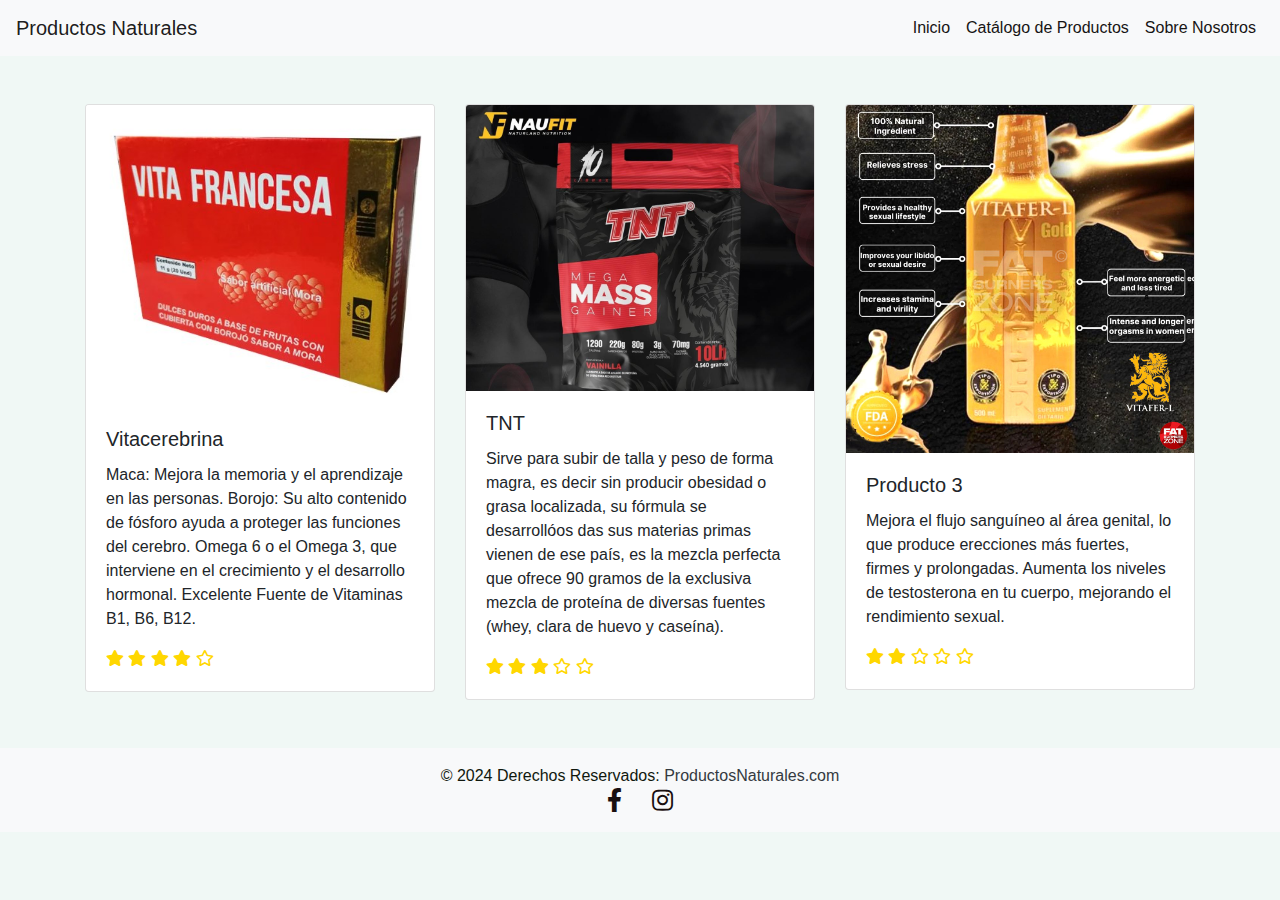
<file: catalogo.html>
<!DOCTYPE html>
<html lang="es">
<head>
    <meta charset="UTF-8">
    <meta name="viewport" content="width=device-width, initial-scale=1.0">
    <title>Catálogo de Productos</title>
    <link rel="stylesheet" href="https://stackpath.bootstrapcdn.com/bootstrap/4.5.2/css/bootstrap.min.css">
    <link rel="stylesheet" href="https://cdnjs.cloudflare.com/ajax/libs/font-awesome/5.15.3/css/all.min.css">
    <link rel="stylesheet" href="style.css">
</head>
<body>
    <!-- Navbar -->
    <nav class="navbar navbar-expand-lg navbar-light bg-light">
        <a class="navbar-brand" href="index.html">Productos Naturales</a>
        <button class="navbar-toggler" type="button" data-toggle="collapse" data-target="#navbarNav" aria-controls="navbarNav" aria-expanded="false" aria-label="Toggle navigation">
            <span class="navbar-toggler-icon"></span>
        </button>
        <div class="collapse navbar-collapse" id="navbarNav">
            <ul class="navbar-nav ml-auto">
                <li class="nav-item">
                    <a class="nav-link" href="index.html">Inicio</a>
                </li>
                <li class="nav-item">
                    <a class="nav-link" href="catalogo.html">Catálogo de Productos</a>
                </li>
                <li class="nav-item">
                    <a class="nav-link" href="sobre-nosotros.html">Sobre Nosotros</a>
                </li>
            </ul>
        </div>
    </nav>

    <!-- Sección de Catálogo de Productos -->
    <div class="container mt-5">
        <div class="row">
            <div class="col-md-4">
                <div class="card producto-card">
                    <img src="./img/vitacerebrina.jpg" class="card-img-top" alt="Producto 1">
                    <div class="card-body">
                        <h5 class="card-title">Vitacerebrina</h5>
                        <p class="card-text">Maca: Mejora la memoria y el aprendizaje en las personas. Borojo: Su alto contenido de fósforo ayuda a proteger las funciones del cerebro. Omega 6 o el Omega 3, que interviene en el crecimiento y el desarrollo hormonal. Excelente Fuente de Vitaminas B1, B6, B12.</p>
                        <div class="rating">
                            <i class="fas fa-star"></i>
                            <i class="fas fa-star"></i>
                            <i class="fas fa-star"></i>
                            <i class="fas fa-star"></i>
                            <i class="far fa-star"></i>
                        </div>
                    </div>
                </div>
            </div>
            <div class="col-md-4">
                <div class="card producto-card">
                    <img src="./img/TNT.jpeg" class="card-img-top" alt="Producto 2">
                    <div class="card-body">
                        <h5 class="card-title">TNT</h5>
                        <p class="card-text">Sirve para subir de talla y peso de forma magra, es decir sin producir obesidad o grasa localizada, su fórmula se desarrollóos das sus materias primas vienen de ese país, es la mezcla perfecta que ofrece 90 gramos de la exclusiva mezcla de proteína de diversas fuentes (whey, clara de huevo y caseína).</p>
                        <div class="rating">
                            <i class="fas fa-star"></i>
                            <i class="fas fa-star"></i>
                            <i class="fas fa-star"></i>
                            <i class="far fa-star"></i>
                            <i class="far fa-star"></i>
                        </div>
                    </div>
                </div>
            </div>
            <div class="col-md-4">
                <div class="card producto-card">
                    <img src="./img/VITAFER-L29_2048x.jpg" class="card-img-top" alt="Producto 3">
                    <div class="card-body">
                        <h5 class="card-title">Producto 3</h5>
                        <p class="card-text">Mejora el flujo sanguíneo al área genital, lo que produce erecciones más fuertes, firmes y prolongadas. Aumenta los niveles de testosterona en tu cuerpo, mejorando el rendimiento sexual.</p>
                        <div class="rating">
                            <i class="fas fa-star"></i>
                            <i class="fas fa-star"></i>
                            <i class="far fa-star"></i>
                            <i class="far fa-star"></i>
                            <i class="far fa-star"></i>
                        </div>
                    </div>
                </div>
            </div>
        </div>
    </div>

    <!-- Pie de Página -->
    <footer class="bg-light text-center text-lg-start mt-5">
        <div class="text-center p-3">
            © 2024 Derechos Reservados:
            <a class="text-dark" href="#">ProductosNaturales.com</a>
            <div>
                <a href="#"><i class="fab fa-facebook-f mr-3"></i></a>
                <a href="#"><i class="fab fa-instagram"></i></a>
            </div>
        </div>
    </footer>

    <script src="https://code.jquery.com/jquery-3.5.1.slim.min.js"></script>
    <script src="https://cdn.jsdelivr.net/npm/@popperjs/core@2.5.4/dist/umd/popper.min.js"></script>
    <script src="https://stackpath.bootstrapcdn.com/bootstrap/4.5.2/js/bootstrap.min.js"></script>
</body>
</html>
</file>
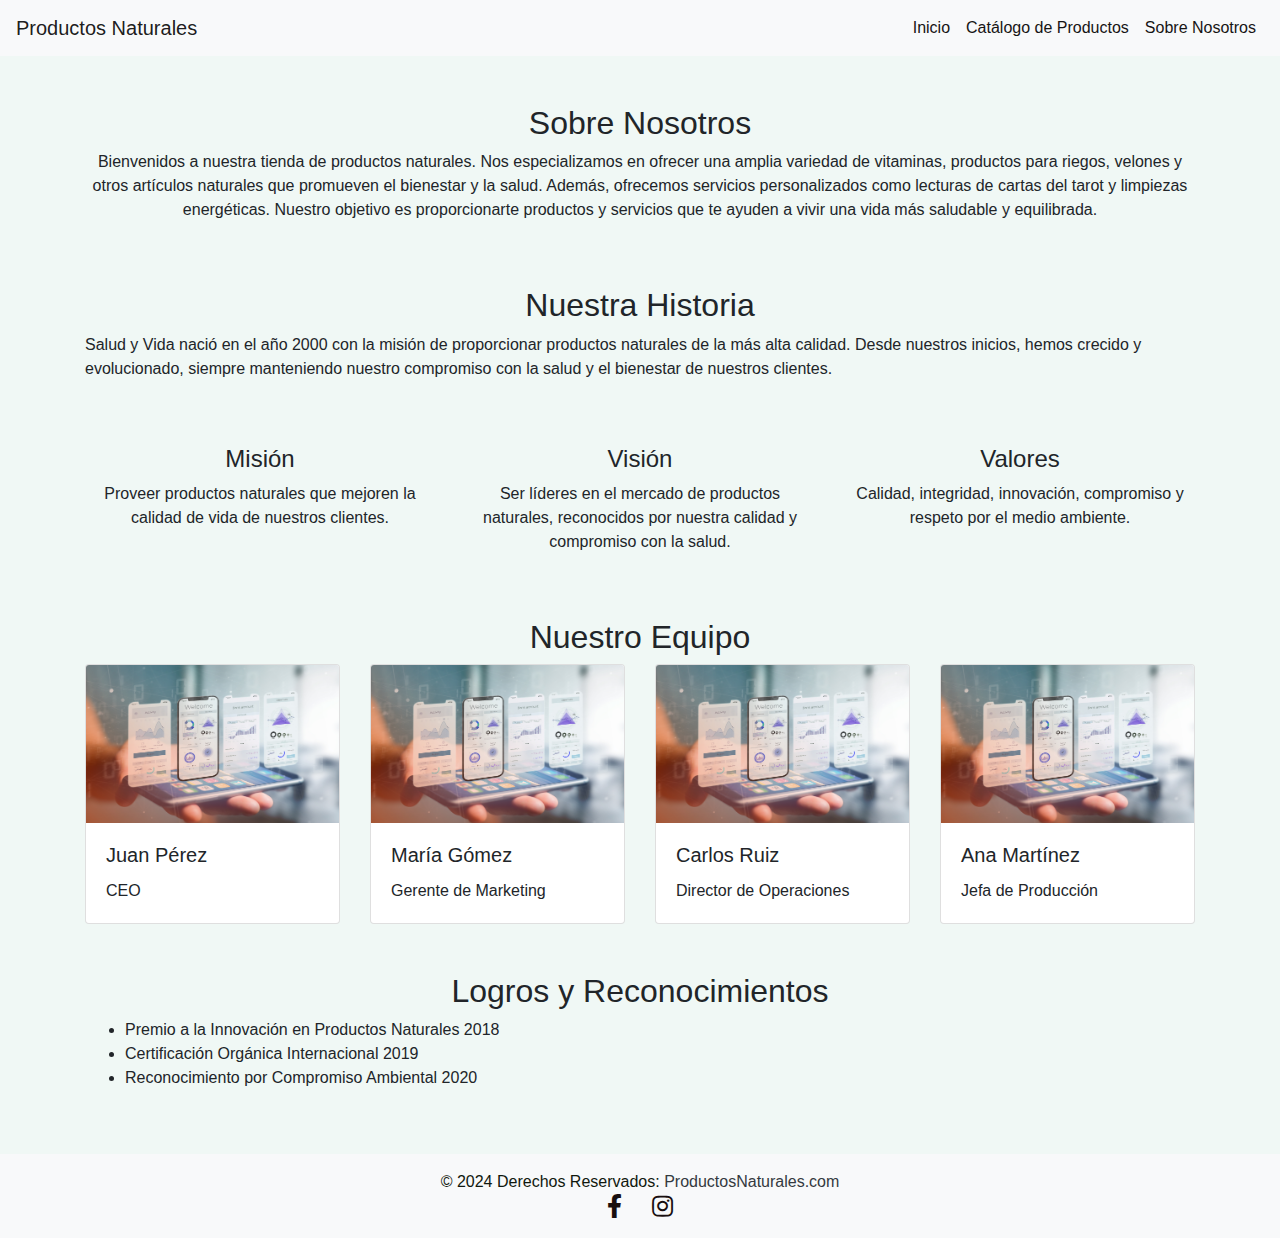
<file: sobre-nosotros.html>
<!DOCTYPE html>
<html lang="es">
<head>
    <meta charset="UTF-8">
    <meta name="viewport" content="width=device-width, initial-scale=1.0">
    <title>Sobre Nosotros</title>
    <link rel="stylesheet" href="https://stackpath.bootstrapcdn.com/bootstrap/4.5.2/css/bootstrap.min.css">
    <link rel="stylesheet" href="https://cdnjs.cloudflare.com/ajax/libs/font-awesome/5.15.3/css/all.min.css">
    <link rel="stylesheet" href="style.css">
</head>
<body>
    <!-- Navbar -->
    <nav class="navbar navbar-expand-lg navbar-light bg-light">
        <a class="navbar-brand" href="index.html">Productos Naturales</a>
        <button class="navbar-toggler" type="button" data-toggle="collapse" data-target="#navbarNav" aria-controls="navbarNav" aria-expanded="false" aria-label="Toggle navigation">
            <span class="navbar-toggler-icon"></span>
        </button>
        <div class="collapse navbar-collapse" id="navbarNav">
            <ul class="navbar-nav ml-auto">
                <li class="nav-item">
                    <a class="nav-link" href="index.html">Inicio</a>
                </li>
                <li class="nav-item">
                    <a class="nav-link" href="catalogo.html">Catálogo de Productos</a>
                </li>
                <li class="nav-item">
                    <a class="nav-link" href="sobre-nosotros.html">Sobre Nosotros</a>
                </li>
            </ul>
        </div>
    </nav>

    <!-- Sección de Sobre Nosotros -->
    <section class="container mt-5">
        <div class="row">
            <div class="col-md-12 text-center">
                <h2>Sobre Nosotros</h2>
                <p>
                    Bienvenidos a nuestra tienda de productos naturales. Nos especializamos en ofrecer una amplia variedad de vitaminas, productos para riegos, velones y otros artículos naturales que promueven el bienestar y la salud. Además, ofrecemos servicios personalizados como lecturas de cartas del tarot y limpiezas energéticas. Nuestro objetivo es proporcionarte productos y servicios que te ayuden a vivir una vida más saludable y equilibrada.
                </p>
            </div>
        </div>
    </section>

    <!-- Sección de Historia -->
    <section class="container mt-5">
        <div class="row">
            <div class="col-md-12">
                <h2 class="text-center">Nuestra Historia</h2>
                <p>
                    Salud y Vida nació en el año 2000 con la misión de proporcionar productos naturales de la más alta calidad. Desde nuestros inicios, hemos crecido y evolucionado, siempre manteniendo nuestro compromiso con la salud y el bienestar de nuestros clientes.
                </p>
            </div>
        </div>
    </section>

    <!-- Sección de Misión, Visión y Valores -->
    <section class="container mt-5">
        <div class="row text-center">
            <div class="col-md-4">
                <h4>Misión</h4>
                <p>Proveer productos naturales que mejoren la calidad de vida de nuestros clientes.</p>
            </div>
            <div class="col-md-4">
                <h4>Visión</h4>
                <p>Ser líderes en el mercado de productos naturales, reconocidos por nuestra calidad y compromiso con la salud.</p>
            </div>
            <div class="col-md-4">
                <h4>Valores</h4>
                <p>Calidad, integridad, innovación, compromiso y respeto por el medio ambiente.</p>
            </div>
        </div>
    </section>

    <!-- Sección de Equipo -->
    <section class="container mt-5">
        <div class="row">
            <div class="col-md-12">
                <h2 class="text-center">Nuestro Equipo</h2>
                <div class="row">
                    <div class="col-md-3">
                        <div class="card">
                            <img src="./img/demovi.jpg" class="card-img-top" alt="Miembro del Equipo 1">
                            <div class="card-body">
                                <h5 class="card-title">Juan Pérez</h5>
                                <p class="card-text">CEO</p>
                            </div>
                        </div>
                    </div>
                    <div class="col-md-3">
                        <div class="card">
                            <img src="./img/demovi.jpg" class="card-img-top" alt="Miembro del Equipo 2">
                            <div class="card-body">
                                <h5 class="card-title">María Gómez</h5>
                                <p class="card-text">Gerente de Marketing</p>
                            </div>
                        </div>
                    </div>
                    <div class="col-md-3">
                        <div class="card">
                            <img src="./img/demovi.jpg" class="card-img-top" alt="Miembro del Equipo 3">
                            <div class="card-body">
                                <h5 class="card-title">Carlos Ruiz</h5>
                                <p class="card-text">Director de Operaciones</p>
                            </div>
                        </div>
                    </div>
                    <div class="col-md-3">
                        <div class="card">
                            <img src="./img/demovi.jpg" class="card-img-top" alt="Miembro del Equipo 4">
                            <div class="card-body">
                                <h5 class="card-title">Ana Martínez</h5>
                                <p class="card-text">Jefa de Producción</p>
                            </div>
                        </div>
                    </div>
                </div>
            </div>
        </div>
    </section>

    <!-- Sección de Logros y Reconocimientos -->
    <section class="container mt-5">
        <div class="row">
            <div class="col-md-12">
                <h2 class="text-center">Logros y Reconocimientos</h2>
                <ul>
                    <li>Premio a la Innovación en Productos Naturales 2018</li>
                    <li>Certificación Orgánica Internacional 2019</li>
                    <li>Reconocimiento por Compromiso Ambiental 2020</li>
                </ul>
            </div>
        </div>
    </section>

    <!-- Pie de Página -->
    <footer class="bg-light text-center text-lg-start mt-5">
        <div class="text-center p-3">
            © 2024 Derechos Reservados:
            <a class="text-dark" href="#">ProductosNaturales.com</a>
            <div>
                <a href="#"><i class="fab fa-facebook-f mr-3"></i></a>
                <a href="#"><i class="fab fa-instagram"></i></a>
            </div>
        </div>
    </footer>

    <script src="https://code.jquery.com/jquery-3.5.1.slim.min.js"></script>
    <script src="https://cdn.jsdelivr.net/npm/@popperjs/core@2.5.4/dist/umd/popper.min.js"></script>
    <script src="https://stackpath.bootstrapcdn.com/bootstrap/4.5.2/js/bootstrap.min.js"></script>
</body>
</html>
</file>
<file: style.css>
body {
    background-color: #f0f8f5;
}

.navbar {
    background-color: #a8df65;
}

.nav-link {
    color: #161414 !important;
}

.carousel-inner img {
    height: 500px;
    object-fit: cover;
}

.producto-card {
    transition: transform 0.2s;
}

.producto-card:hover {
    transform: scale(1.05);
}

.rating .fa-star {
    color: #ffd700;
}

footer {
    background-color: #a8df65;
    color: #10180e;
}

footer a {
    color: #180f0f;
}

footer a:hover {
    color: #0d0d0b;
}

footer .fab {
    font-size: 24px;
    margin: 0 10px;
}

.whatsapp-float {
    position: fixed;
    width: 60px;
    height: 60px;
    bottom: 40px;
    right: 40px;
    background-color: #25d366;
    color: #FFF;
    border-radius: 50px;
    text-align: center;
    font-size: 30px;
    box-shadow: 2px 2px 10px #999;
    z-index: 100;
}

.whatsapp-float i {
    margin-top: 16px;
}
</file>
